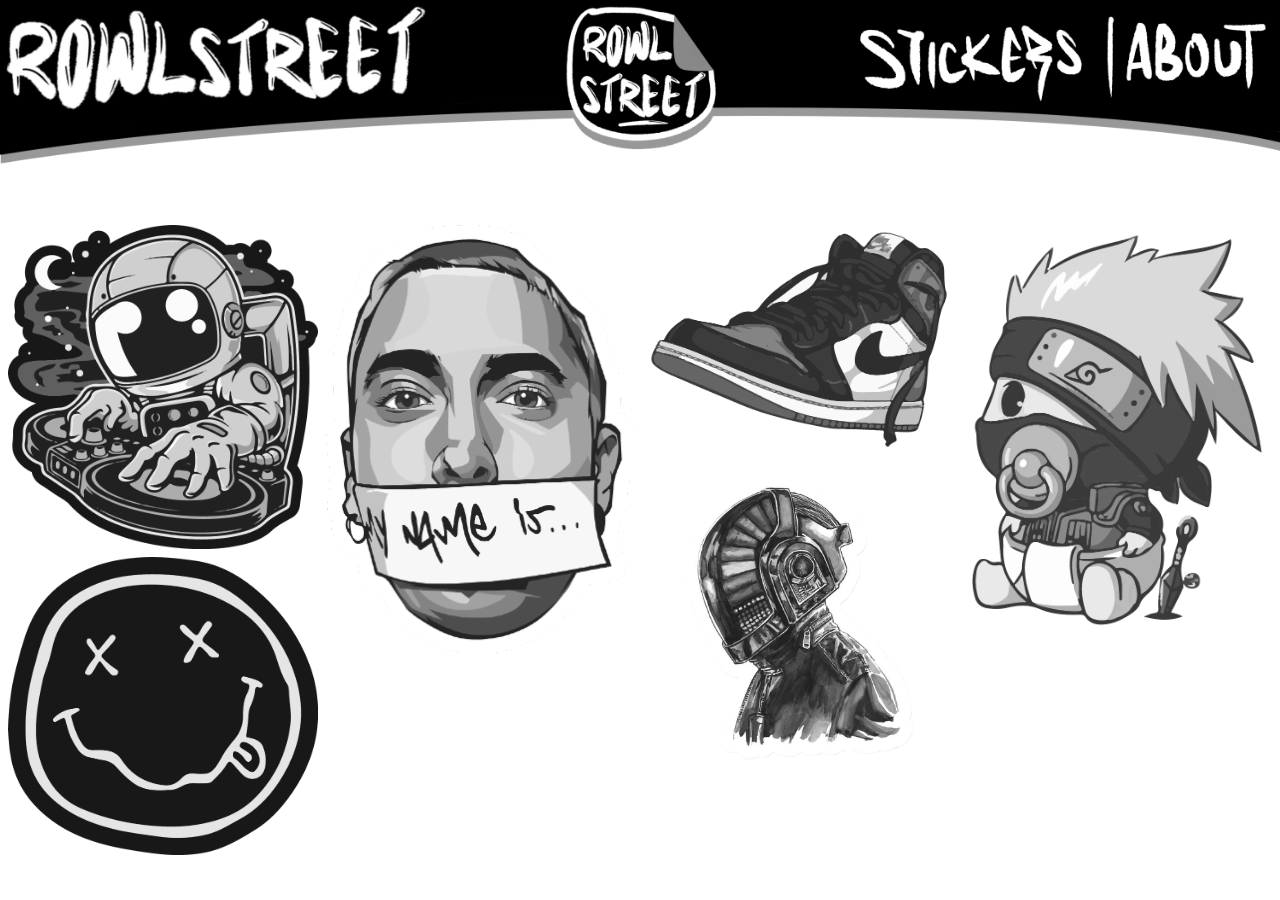
<file: stickers.html>
<!DOCTYPE html>
<html lang="en">
<head>
    <meta charset="UTF-8">
    <meta http-equiv="X-UA-Compatible" content="IE=edge">
    <meta name="viewport" content="width=device-width, initial-scale=1.0">
    <title>Explore | Stickers</title>
    <link rel="stylesheet" href="css/stickers.css">
    <!-- CSS only -->
    <!-- <link href="https://cdn.jsdelivr.net/npm/bootstrap@5.1.3/dist/css/bootstrap.min.css" rel="stylesheet" integrity="sha384-1BmE4kWBq78iYhFldvKuhfTAU6auU8tT94WrHftjDbrCEXSU1oBoqyl2QvZ6jIW3" crossorigin="anonymous"> -->
    <!-- JavaScript Bundle with Popper -->
    <!-- <script src="https://cdn.jsdelivr.net/npm/bootstrap@5.1.3/dist/js/bootstrap.bundle.min.js" integrity="sha384-ka7Sk0Gln4gmtz2MlQnikT1wXgYsOg+OMhuP+IlRH9sENBO0LRn5q+8nbTov4+1p" crossorigin="anonymous"></script> -->

</head>
<body>
    <div class="nav-invisible">
      <ul>
        <li class="rowlhead"><a href="#">RowlStreet</a></li>
        <li><a href="#" class="about">About</a></li>
        <li><a href="#" class="stickers">Stickers</a></li>
       
      </ul>
    </div>
    <img class="nav" src="images/nav_artwork.PNG" width="100%">
    
    <div class="row"> 
        <div class="column">
          <a href="https://www.instagram.com/rowlstreet/" target="_blank"><img src="images/astro.jpg" style="width:100%"></a>
          <a href="https://www.instagram.com/rowlstreet/" target="_blank"><img src="images/smiley.jpg" style="width:100%"></a>
          <!-- <img src="/images/panda1.jpg" style="width:100%">
          <img src="/images/artist.jpg" style="width:100%">
          <img src="/images/fox1.jpg" style="width:100%">     -->
        </div>
        <div class="column">
          <a href="https://www.instagram.com/rowlstreet/" target="_blank"><img src="images/eminem.jpg" style="width:100%"></a>
          <!-- <img src="/images/bear1.jpg" style="width:100%">
          <img src="/images/elephant1.jpg" style="width:100%">
          <img src="/images/lion.jpg" style="width:100%">
          <img src="/images/bird3.jpg" style="width:100%">
          <img src="/images/tiger.jpg" style="width:100%">     -->
        </div>  
        <div class="column">     
          <a href="https://www.instagram.com/rowlstreet/" target="_blank"><img src="images/jordan.jpg" style="width:100%"> </a> 
          <a href="https://www.instagram.com/rowlstreet/" target="_blank"><img src="images/robo.jpg" style="width:100%"></a>
          <!-- <img src="/images/panda1.jpg" style="width:100%">
          <img src="/images/tiger.jpg" style="width:100%">
          <img src="/images/bird1.jpg" style="width:100%"> -->
        </div>
        <div class="column">
          <a href="https://www.instagram.com/rowlstreet/" target="_blank"><img src="images/kakashi.jpg" style="width:100%"></a>
          <!-- <img src="/images/bird3.jpg" style="width:100%">
          <img src="/images/tiger.jpg" style="width:100%"> 
          <img src="/images/bird2.jpg" style="width:100%">
          <img src="/images/bear1.jpg" style="width:100%">
          <img src="/images/elephant1.jpg" style="width:100%">            -->
        </div>  
      </div>
</body>
</html>
</file>
<file: css/stickers.css>
* {
    box-sizing: border-box;
  }
  
  body{
    margin: 0;
    font-family: Arial;
    background: rgb(255, 255, 255);
  }
  
  .header {
    text-align: center;
    padding: 32px;
  }
  
  .row {
    display: flex;
    flex-wrap: wrap;
    padding: 0 4px;
  }
  
  /* Create four equal columns that sits next to each other */
  .column {
    /* -ms-flex: 25%; IE10 */
    flex: 25%;
  
    max-width: 25%;
    padding: 0 4px;
  }
  
  .column img {
    margin-top: 8px;
    vertical-align: middle;
    width: 100%;
    opacity: 0.9;
    filter: grayscale(100%);
   
  }
  
  .column img:hover {
    opacity: 1.0;
    filter: grayscale(0); 
    transform: scale(1.03);
    transition: 0.6s ease;
  }
  
  /* Responsive layout - makes a two column-layout instead of four columns */
  @media screen and (max-width: 800px) {
    .column {
      -ms-flex: 50%;
      flex: 50%;
      max-width: 50%;
    }
  }
  
  /* Responsive layout - makes the two columns stack on top of each other instead of next to each other */
  @media screen and (max-width: 600px) {
    .column {
      flex: 100%;
      max-width: 100%;
    }
  }

 .nav-invisible{
   width:100%;
   height: 20vh;
   background: yellow;
   position:absolute;
   z-index: 0;
   opacity: 0;
 }

 .nav-invisible ul{
   margin: 0;
   list-style-type: none;
 }

 .nav-invisible ul li{
   float:right;
   padding: 1.3rem 1.3rem;
 }

 .nav-invisible ul .rowlhead{
   float:left;
 }

 .nav-invisible ul li .stickers{
   text-decoration: none;
   color: black;
   background: red;
   padding: 8rem 8rem;
 }
 .nav-invisible ul li .about{
  text-decoration: none;
  color: black;
  background: red;
  padding: 8rem 5rem;
}

.nav-invisible ul .rowlhead a{
  
}

.nav{
  position:relative;
  z-index: 2;
}
</file>
